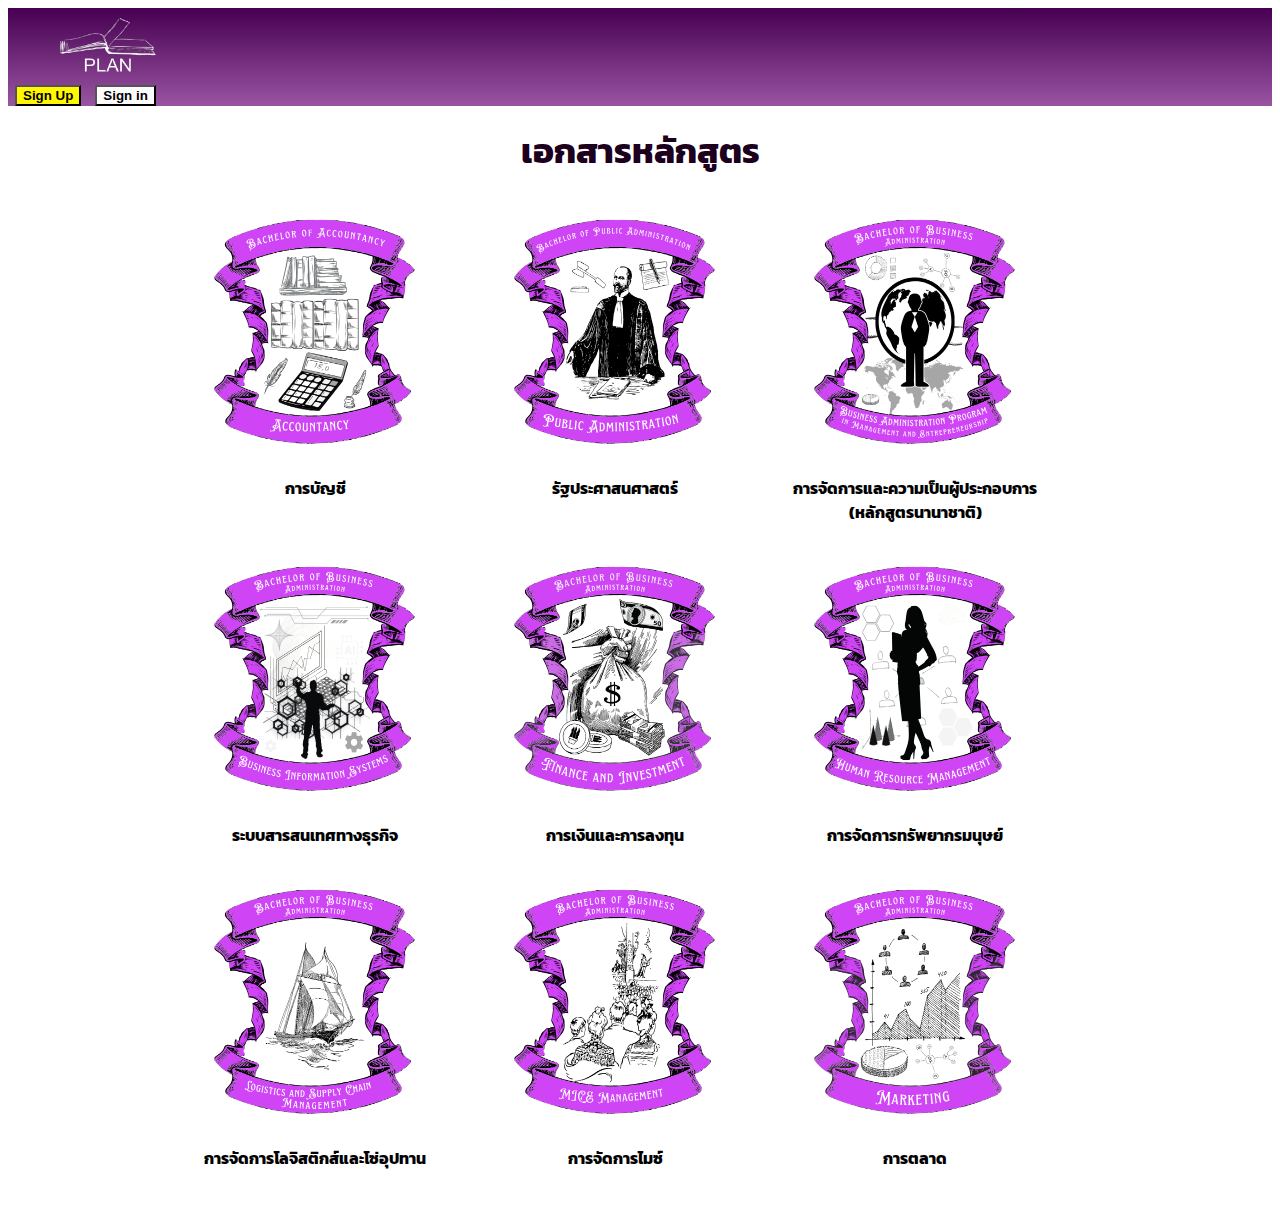
<file: Course_FMS.html>
<!DOCTYPE html>
<html lang="en">
<head>
    <meta charset="UTF-8">
    <meta name="viewport" content="width=device-width, initial-scale=1.0">
    <link rel="icon" type="image/png" sizes="17x16" href="picture/logo.png">
    <title>Course of FMS</title>
    <link rel="stylesheet" href="CSS/mainUVT.css">
    <link rel="stylesheet" href="CSS/course.css">
    <link rel="stylesheet" href="CSS/nav.css">
    <link rel="preconnect" href="https://fonts.googleapis.com">
    <link rel="preconnect" href="https://fonts.gstatic.com" crossorigin>
    <link href="https://fonts.googleapis.com/css2?family=Noto+Serif+Thai:wdth,wght@90.3,313&display=swap" rel="stylesheet">
    <link href="https://cdn.jsdelivr.net/npm/bootstrap@5.0.2/dist/css/bootstrap.min.css" rel="stylesheet" integrity="sha384-EVSTQN3/azprG1Anm3QDgpJLIm9Nao0Yz1ztcQTwFspd3yD65VohhpuuCOmLASjC" crossorigin="anonymous">
    <script src="https://cdn.jsdelivr.net/npm/bootstrap@5.0.2/dist/js/bootstrap.bundle.min.js" integrity="sha384-MrcW6ZMFYlzcLA8Nl+NtUVF0sA7MsXsP1UyJoMp4YLEuNSfAP+JcXn/tWtIaxVXM" crossorigin="anonymous"></script>
    <style>
        #c {
            transition: all 0.3s;
        }
        #c:hover {
            transform: scale(1.15);
        }
    </style>

</head>
<body>
    <div class="row">
        <div class="col-xl-12 col-lg-12 col-md-12 col-sm-12">
            <nav class="navbar" id="barc">  <!--style="background-color: #000407;"!-->
                <div class = "div1">
                    <a class="navbar-brand" href="mainUVT.html">
                    <img src="picture/logo3.png" alt="" width="100px" height ="65PX" id="img2"></img></a>
                </div>
                <div class="d-grid gap-2 d-md-flex justify-content-md-end" id ="div2">
                    <button type="button" class="btn" id ="b1" onclick="document.location = 'signup_user.php'">Sign Up</button>
                    <button type="button" class="btn" id ="b2" onclick="document.location = 'signin_user.php'">Sign in</button>
                </div>
            </nav><br>
            <div id="div6">เอกสารหลักสูตร</div> <br>
    <!-- <div class="container-fluid">
        <div class="col-lg-3"></div>
            <img src="picture/ACC.png" alt ="" width="210px" height="250px" ><br>การจัดการบัญชี</img>
        </div>
        <div class="col-lg-3">
            <img src="picture/PA.png" alt ="" width="210px" height="250px"><br>รัฐประศาสนศาสตร์</img>
        </div>
    </div> -->
            <div class="course1" style="font-weight: bold;">
                <div id="c">
                    <a href="Document/Acc.pdf" target="_blank">
                    <img src="picture/ACC.png" alt ="" width="250px" height="275px"><br></a>การบัญชี</img>
                </div>
                <div id="c">
                    <a href="Document/pa.pdf" target="_blank">
                    <img src="picture/PA.png" alt ="" width="250px" height="275px"><br></a>รัฐประศาสนศาสตร์</img>
                </div>
                <div id="c">
                    <a href="Document/bba.pdf" target="_blank">
                    <img src="picture/BBA.png" alt ="" width="250px" height="275px"><br></a>การจัดการและความเป็นผู้ประกอบการ <br>
                    <span>(หลักสูตรนานาชาติ)</span></img>
                </div>
            </div><br>
            <div class="course2" style="font-weight: bold;">
                <div id="c">
                    <a href="Document/BIS.pdf" target="_blank">
                    <img src="picture/BIS.png" alt ="" width="250px" height="275px"><br></a>ระบบสารสนเทศทางธุรกิจ</img>
                </div>
                <div id="c">
                    <a href="Document/FIN.pdf" target="_blank">
                    <img src="picture/FIN.png" alt ="" width="250px" height="275px"><br></a>การเงินและการลงทุน</img>
                </div>
                <div id="c">
                    <a href="Document/HRM.pdf" target="_blank" >
                    <img src="picture/HR.png" alt ="" width="250px" height="275px"><br></a>การจัดการทรัพยากรมนุษย์</img>
                </div>
            </div><br>
            <div class="course3" style="font-weight: bold;">
                <div id="c">
                    <a href="Document/LSM.pdf" target ="_blank">
                    <img src="picture/LSM.png" alt ="" width="250px" height="275px"><br></a>การจัดการโลจิสติกส์และโซ่อุปทาน</img>
                </div>
                <div id="c">
                    <a href="Document/MICE.pdf" target="_blank">
                    <img src="picture/MICE.png" alt ="" width="250px" height="275px"><br></a>การจัดการไมซ์</img>
                </div>
                <div id="c">
                    <a href="Document/MKT.pdf" target="_blank">
                    <img src="picture/MKT.png" alt ="" width="250px" height="275px"><br></a>การตลาด</img>
                </div>
            </div>
        </div>
    </div>

    <br>
    <br>
    <br>
</body>
</html>
</file>
<file: CSS/mainUVT.css>
@import url("https://fonts.googleapis.com/css2?family=Kanit:wght@200&display=swap");*/ */
/* #barc {
    background-color: rgb(49, 0, 94);
    background: linear-gradient(rgb(195, 0, 221),#777777);
} */
#img1 {
    margin-top:  10px;
    margin-left: 30px
}
#img2 {
    margin-top:  5px;
    margin-left: 30px
}
.div1 {
    margin-left: 20px;
}
#d1 {
    justify-content: right;
}
#div {
    justify-content: right;
}

/* #b1 {
    font-weight: bolder;
    margin-top:  5px;
    margin-right: 20px;  
    margin-left: 10px;
    background-color: rgb(255, 247, 0);
} */
/* .div4 {

} */

#col-1 {
    margin: auto;
    display: flex;
    justify-content:right;
    align-items: center;
    /* margin-left: 20px;
    margin-right: 20px; */
}
.div3 {
    /* margin-left: 250px; */
    font-family: 'Kanit', sans-serif;
    text-align: center;
    /* margin-right: 250px; */
}
/* #b3 {
    background-color: rgb(255, 231, 19);
    font-weight: bolder;
    margin-top:  5px;
    margin-right: 150px;  
    font-size: 20px;
    font-family: 'Kanit', sans-serif;
    color: #1b1b1b;
} */
/* #d3 {
    justify-content: left;
} */
#b1 {
    font-weight: bolder;
    margin-top:  3px;
    margin-left: 7px;
    margin-right: auto;
    
    background-color: rgb(255, 247, 0);
}
#b2 {
    font-weight: bolder;
    margin-top:  3px;
    margin-right: 70px;  
    margin-left: 10px;
    background-color: rgb(252, 252, 252);
}
.btn-lg {
    font-weight: bolder;
    background-color: rgb(255, 247, 0);
}
.card-title {
    text-align: center;
    font-family: 'Kanit', sans-serif;
}
#div5 {
    font-family: 'Kanit', sans-serif;
    font-weight: bolder;
    font-size: 40px;
    text-align: center;
    color: #ffffff;
}
#div6 {
    font-family: 'Kanit', sans-serif;
    font-weight: bolder;
    font-size: 35px;
    text-align: center;
    color: #1c001d;
}
</file>
<file: CSS/course.css>
@import url('https://fonts.googleapis.com/css2?family=Kanit:wght@700&family=Noto+Serif+Thai:wdth,wght@90.3,313&family=Playfair+Display:wght@600&display=swap');
.course1 {
    font-family: 'Kanit', sans-serif;
    text-align: center;
    justify-content: center;
    display: flex;
    /* margin-left: 100px; */
}
.course2 {
    font-family: 'Kanit', sans-serif;
    text-align: center;
    justify-content: center;
    display: flex;
    /* margin-left: 100px; */
}
.course3 {
    font-family: 'Kanit', sans-serif;
    text-align: center;
    justify-content: center;
    display: flex;
    /* margin-left: 100px; */
}
#c {
    padding-right: 50px;
}
</file>
<file: CSS/nav.css>
@import url("https://fonts.googleapis.com/css2?family=Kanit:wght@200&display=swap");

#barc {
    background: linear-gradient(rgb(71, 0, 81),rgb(153, 84, 162));} 
 #sign {
        border:solid 2px;
        border-radius: 15px;
        border-color: rgb(156, 156, 156);
        background-color: rgb(240, 250, 255);
}
#sign1 {
    border:solid 2px;
    border-radius: 15px;
    border-color: rgb(156, 156, 156);
    background-color: rgb(248, 248, 248);
}
#bodyc {
    background-color: #edecd9;
}
</file>
